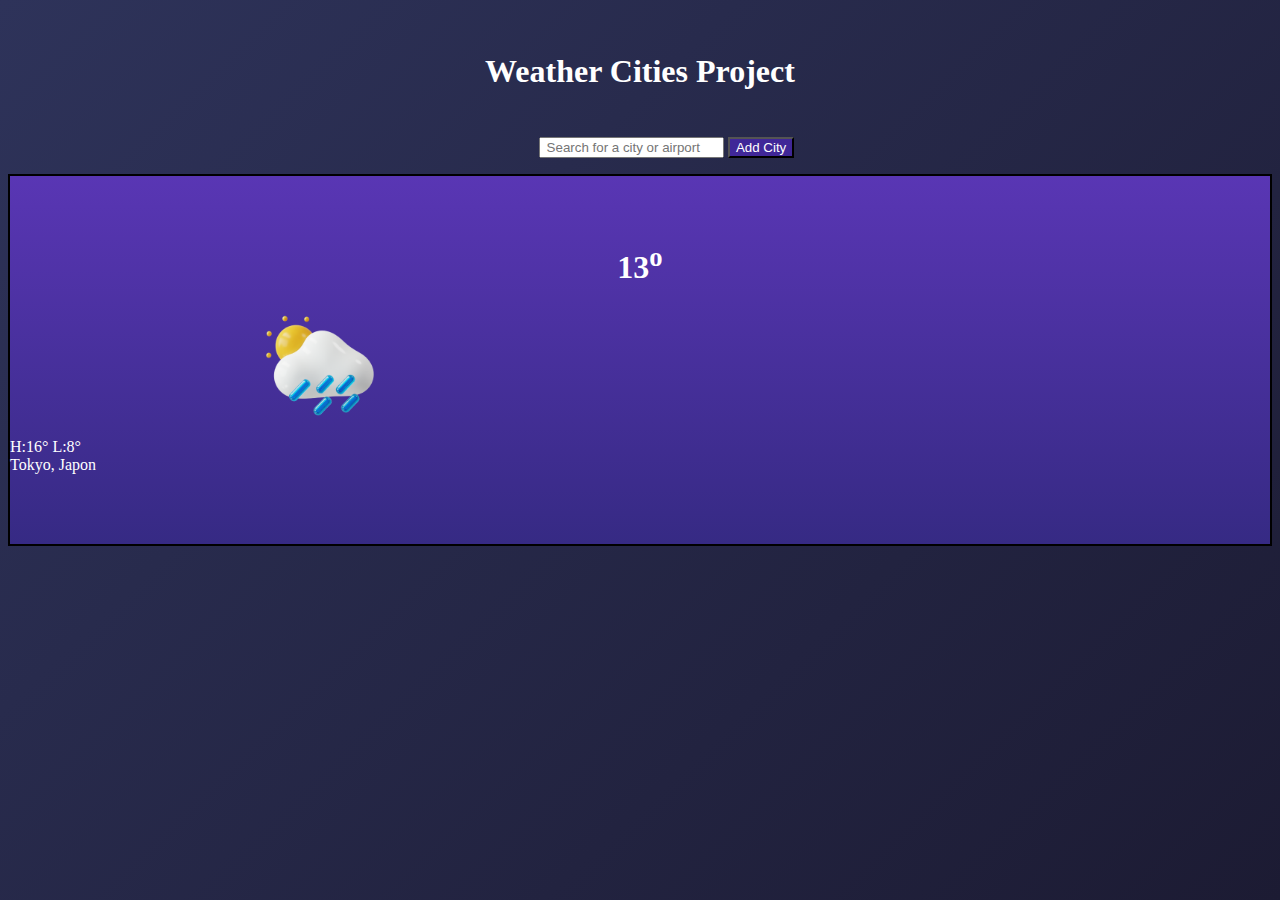
<file: index.html>
<html>

<head>
    <title>Hello Home</title>
    <link href="https://cdn.jsdelivr.net/npm/bootstrap@5.3.1/dist/css/bootstrap.min.css" rel="stylesheet"
        integrity="sha384-4bw+/aepP/YC94hEpVNVgiZdgIC5+VKNBQNGCHeKRQN+PtmoHDEXuppvnDJzQIu9" crossorigin="anonymous">
    <script src="https://cdn.jsdelivr.net/npm/bootstrap@5.3.1/dist/js/bootstrap.bundle.min.js"
        integrity="sha384-HwwvtgBNo3bZJJLYd8oVXjrBZt8cqVSpeBNS5n7C8IVInixGAoxmnlMuBnhbgrkm"
        crossorigin="anonymous"></script>
    <link rel="stylesheet" type="text/css" href="style.css">
</head>

<body>
    <h1>Weather Cities Project</h1>
    <nav class="navbar">
        <div class="container">
            <form class="d-flex" role="search">
                <input class="form-control me-4" type="search" placeholder=" Search for a city or airport"
                    aria-label="Search" id="form-datas" />
                <button class="btn" type="submit" id="mybtn">Add City</button>
            </form>
        </div>
    </nav>
    <div class="container">
        <div class="row row-cols-3">
            <div class="col-md-4">
                <div class="card" id="card">
                    <div class="temp">
                        <h1>13<sup>o</sup></h1>
                    </div>
                    <img src="./public/images/big-sun-cloud-angled-rain.png" height="120px" width="120px" id="imgid">
                    <div class="temptext">
                        H:16° L:8° <br>Tokyo, Japon
                    </div>
                </div>
            </div>
        </div>
    </div>

    <script src="javascripts.js">
    </script>
</body>

</html>
</file>
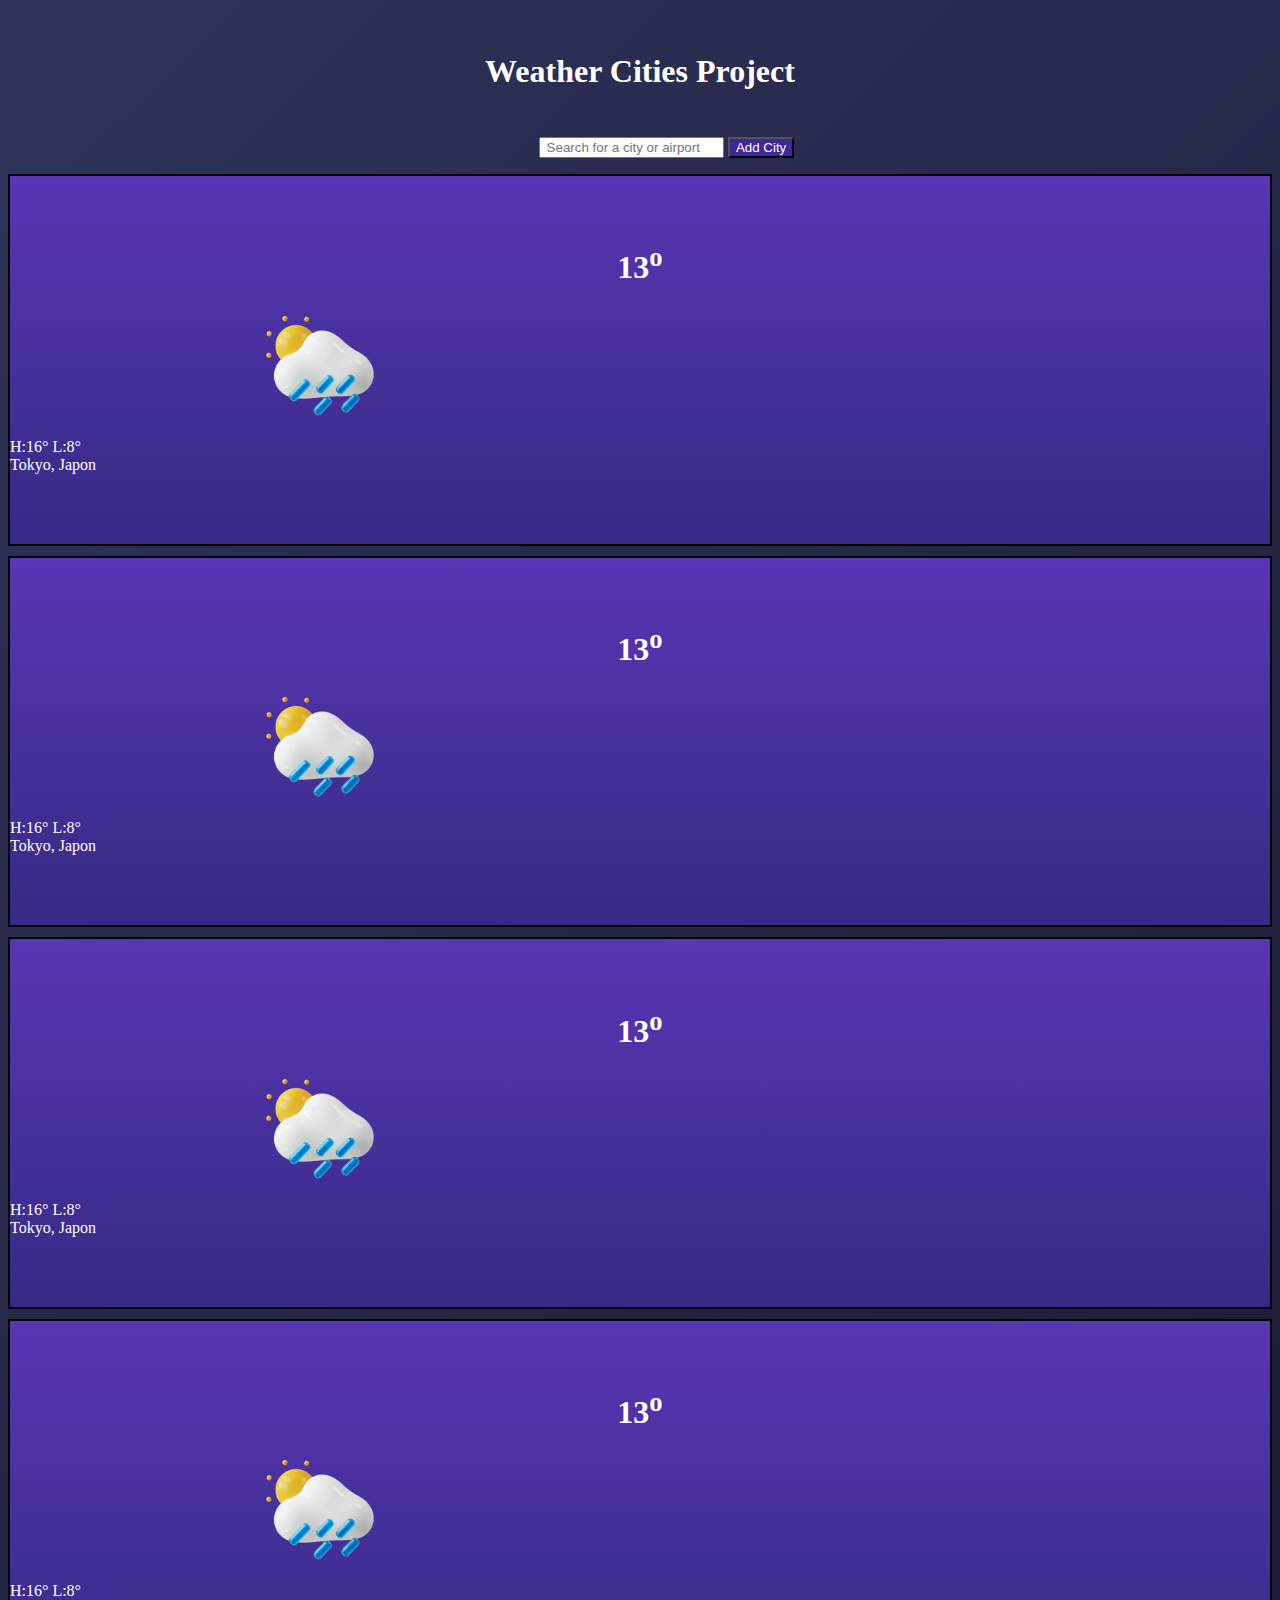
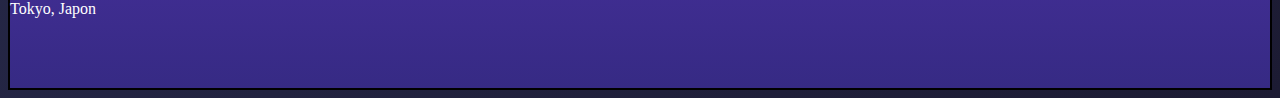
<file: csspractice.html>
<html>

<head>
    <title>Hello Home</title>
    <link href="https://cdn.jsdelivr.net/npm/bootstrap@5.3.1/dist/css/bootstrap.min.css" rel="stylesheet" integrity="sha384-4bw+/aepP/YC94hEpVNVgiZdgIC5+VKNBQNGCHeKRQN+PtmoHDEXuppvnDJzQIu9" crossorigin="anonymous">
<script src="https://cdn.jsdelivr.net/npm/bootstrap@5.3.1/dist/js/bootstrap.bundle.min.js" integrity="sha384-HwwvtgBNo3bZJJLYd8oVXjrBZt8cqVSpeBNS5n7C8IVInixGAoxmnlMuBnhbgrkm" crossorigin="anonymous"></script>
    <link rel="stylesheet" type="text/css" href="style.css">
</head>

<body>
    <h1>Weather Cities Project</h1>
    <nav class="navbar">
        <div class="container">
          <form class="d-flex" role="search">
            <input
              class="form-control me-4"
              type="search"
              placeholder=" Search for a city or airport"
              aria-label="Search"
              id="form-datas"
            />
            <button class="btn" type="submit" id="mybtn">Add City</button>
          </form>
        </div>
      </nav>
    <div class="container">
        <div class="row row-cols-3">
            <div class="col-md-4">
                <div class="card" id="card">
                    <div class="temp"><h1>13<sup>o</sup></h1></div>
                    <img src="/public/images/big-sun-cloud-angled-rain.png" height="120px" width="120px" id="imgid">
                    <div class="temptext">
                        H:16° L:8° <br>Tokyo, Japon
                    </div>
                    
                </div>
            </div>
            <div class="col-md-4">
                <div class="card" id="card">
                    <div class="temp"><h1>13<sup>o</sup></h1></div>
                    <img src="/public/images/big-sun-cloud-angled-rain.png" height="120px" width="120px" id="imgid">
                    <div class="temptext">
                        H:16° L:8° <br>Tokyo, Japon
                    </div>
                    
                </div>
            </div>
            <div class="col-md-4">
                <div class="card" id="card">
                    <div class="temp"><h1>13<sup>o</sup></h1></div>
                    <img src="/public/images/big-sun-cloud-angled-rain.png" height="120px" width="120px" id="imgid">
                    <div class="temptext">
                        H:16° L:8° <br>Tokyo, Japon
                    </div>
                    
                </div>
            </div>
            <div class="col-md-4">
                <div class="card" id="card">
                    <div class="temp"><h1>13<sup>o</sup></h1></div>
                    <img src="/public/images/big-sun-cloud-angled-rain.png" height="120px" width="120px" id="imgid">
                    <div class="temptext">
                        H:16° L:8° <br>Tokyo, Japon
                    </div>
                    
                </div>
            </div>
        </div>
    </div>

    <script src="javascripts.js">
    </script>
</body>

</html>
</file>
<file: style.css>
body {
    background: linear-gradient(136deg, #2E335A 0%, #1C1B33 100%);
}


.container div>div {
    color: white;
    margin-top: 10px;
}


#card {
    border: 2px solid black;
    background: linear-gradient(#5936B4, #362A84);
}


#imgid {
    margin-left: 250px;
}

.temptext {
    margin-bottom: 70px;
}

h1 {
    padding-top: 45px;
    color: white;
    text-align: center;
}

.btn {
    background: rgba(75, 38, 185, 0.7);
    color: white;    
}

.navbar {
    margin-top: 47px;
    margin-left: 42%;
}

.form-control{
    color: white;
}
</file>
